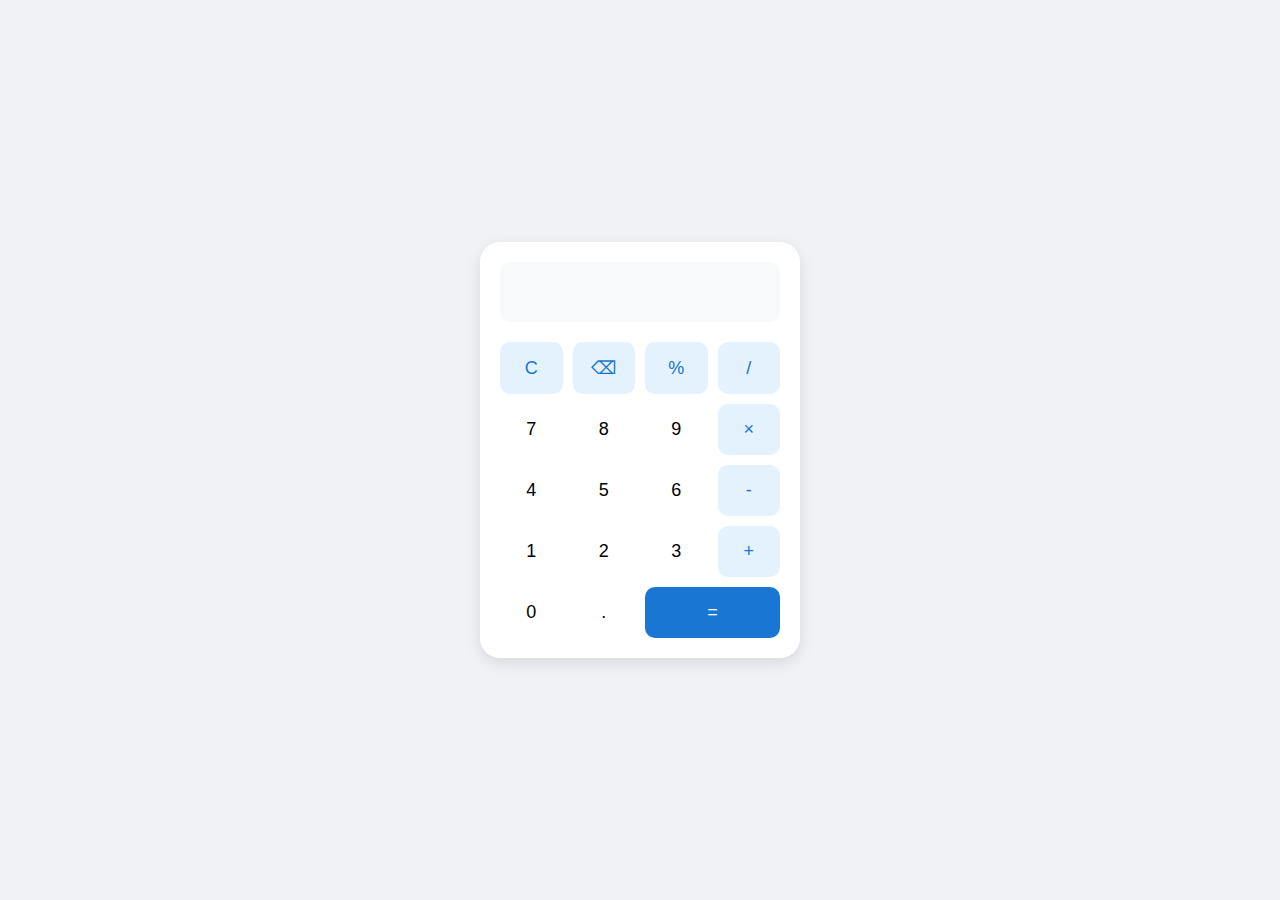
<file: Project_2/index.html>
<!DOCTYPE html>
<html lang="en">
<head>
    <meta charset="UTF-8">
    <meta name="viewport" content="width=device-width, initial-scale=1.0">
    <title>Modern Calculator</title>
    <link rel="stylesheet" href="styles.css">
</head>
<body>
    <div class="calculator">
        <div class="display">
            <input type="text" id="result" readonly>
        </div>
        <div class="buttons">
            <button class="operator" onclick="clearDisplay()">C</button>
            <button class="operator" onclick="deleteChar()">⌫</button>
            <button class="operator" onclick="appendOperator('%')">%</button>
            <button class="operator" onclick="appendOperator('/')">/</button>
            <button onclick="appendNumber('7')">7</button>
            <button onclick="appendNumber('8')">8</button>
            <button onclick="appendNumber('9')">9</button>
            <button class="operator" onclick="appendOperator('*')">×</button>
            <button onclick="appendNumber('4')">4</button>
            <button onclick="appendNumber('5')">5</button>
            <button onclick="appendNumber('6')">6</button>
            <button class="operator" onclick="appendOperator('-')">-</button>
            <button onclick="appendNumber('1')">1</button>
            <button onclick="appendNumber('2')">2</button>
            <button onclick="appendNumber('3')">3</button>
            <button class="operator" onclick="appendOperator('+')">+</button>
            <button onclick="appendNumber('0')">0</button>
            <button onclick="appendNumber('.')">.</button>
            <button class="equals" onclick="calculate()">=</button>
        </div>
    </div>
    <script src="script.js"></script>
</body>
</html>
</file>
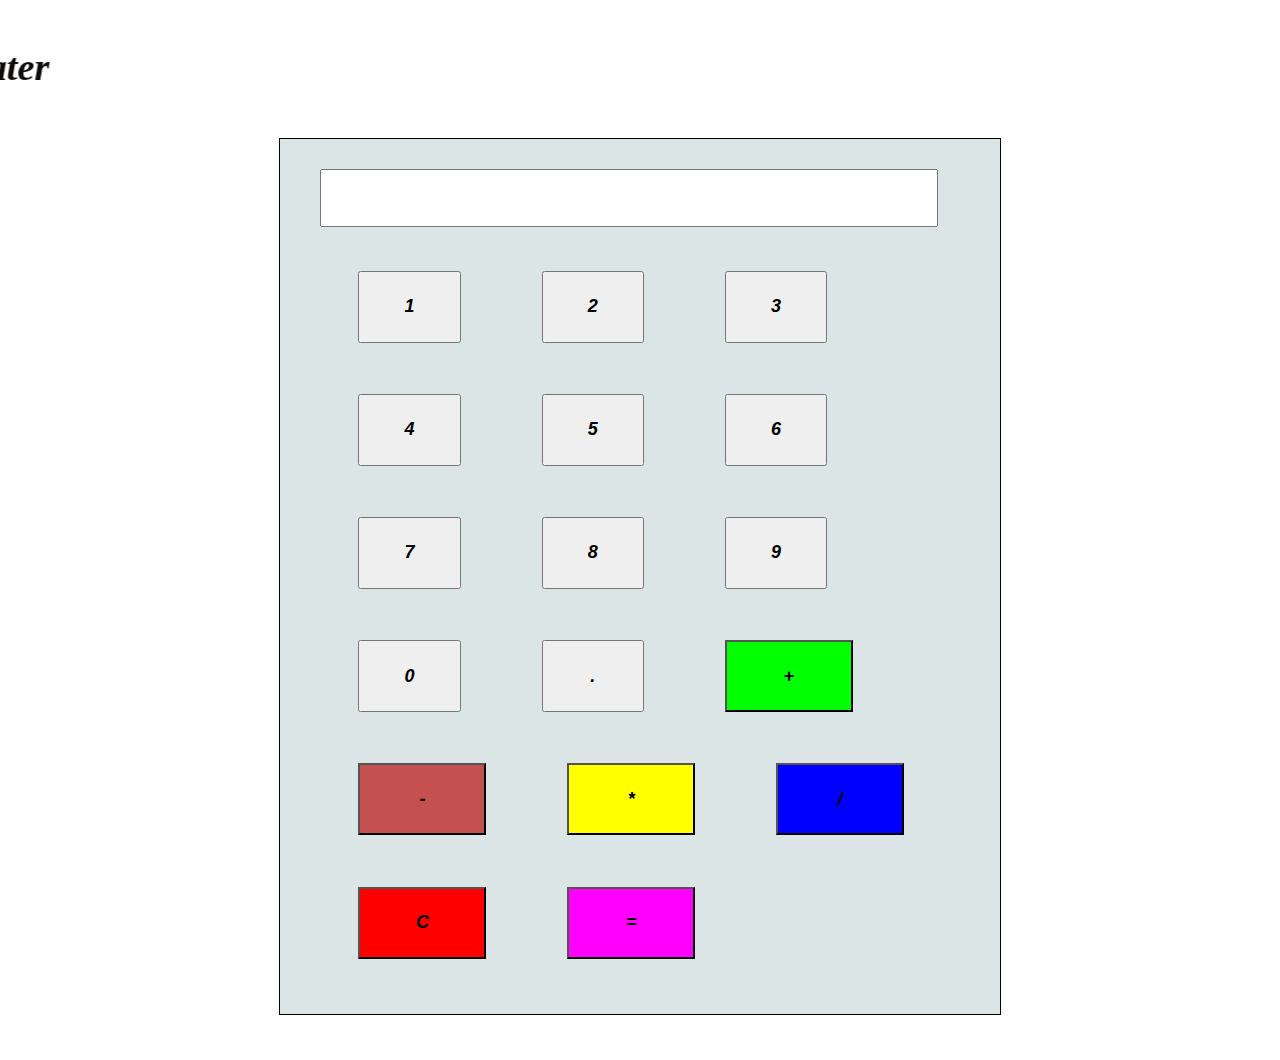
<file: Project_2/old_try/index.html>
<!DOCTYPE html>
<html lang="en">
<head>
    <meta charset="UTF-8">
    <meta name="viewport" content="width=device-width, initial-scale=1.0">
    <link rel="stylesheet" href="style.css">
    <title>Calclutaer</title>
</head>
<body>
    <marquee direction="right">Arshad Calculater</marquee>
    <div id="main">
        <div id="boders">
            <input type="text" id="display" > 
            

                <div class="b-cal">
              
                <button class="btu" onclick="A1()">1</button>
                <button class="btu" onclick="A2()" >2</button>
                <button class="btu" onclick="A3()">3</button>
                </div>

                <div class="b-cal">
                  
                
                <button class="btu" onclick="A4()">4</button>
                <button class="btu" onclick="A5()">5</button>
                <button class="btu" onclick="A6()">6</button>

                </div>
                <div class="b-cal">
                   
                    <button class="btu" onclick="A7()">7</button>
                    <button class="btu"onclick="A8()">8</button>
                    <button class="btu" onclick="A9()">9</button>
                    </div>

                    <div class="b-cal">
               
            
                       
                            <button class="btu" onclick="A0()">0</button>
                            <button class="btu" onclick="dot()">.</button>
                            <button class="btuAdd"  onclick="add()">+</button>
                       
                       </div>
    
              <div class="b-cal">
                <button class="btuS" onclick="sub()">-</button>
                <button class="btuM" onclick="mul()">*</button>
                <button class="btuD" onclick="div()">/</button>
              </div>
              

            
             

                <div class="b-cal">
                 
                    <button class="btuC" onclick="c()">C</button>
                    <button class="btuE" onclick="e()">=</button>
               
                </div>
           
        </div>         
    </div>
</body>
<script src="script.js"></script>
</html>
</file>
<file: Project_2/styles.css>
* {
    margin: 0;
    padding: 0;
    box-sizing: border-box;
    font-family: Arial, sans-serif;
}

body {
    display: flex;
    justify-content: center;
    align-items: center;
    min-height: 100vh;
    background: #f0f2f5;
}

.calculator {
    background: #fff;
    border-radius: 20px;
    box-shadow: 0 5px 15px rgba(0,0,0,0.1);
    padding: 20px;
    width: 320px;
}

.display {
    margin-bottom: 20px;
}

#result {
    width: 100%;
    height: 60px;
    border: none;
    background: #f8f9fa;
    border-radius: 10px;
    text-align: right;
    padding: 0 15px;
    font-size: 24px;
    color: #333;
}

.buttons {
    display: grid;
    grid-template-columns: repeat(4, 1fr);
    gap: 10px;
}

button {
    border: none;
    background: #fff;
    padding: 15px;
    border-radius: 10px;
    font-size: 18px;
    cursor: pointer;
    transition: all 0.3s ease;
}

button:hover {
    background: #f8f9fa;
}

button:active {
    transform: scale(0.95);
}

.operator {
    background: #e3f2fd;
    color: #1976d2;
}

.equals {
    background: #1976d2;
    color: white;
    grid-column: span 2;
}

.equals:hover {
    background: #1565c0;
}
</file>
<file: Project_2/old_try/style.css>
*{
    padding: 0px;
    margin: 0px;

}

#main{
    display: flex;
 
    justify-content: center;
    margin-top: 5vh;
    margin-bottom: 5vh;
}
#boders{
    width: 50vw;
    height: auto;
    
    background-color: rgba(206, 218, 218, 0.705);
    padding: 30px 40px;
    justify-content: center;
    border: 1px solid black 
   
 
}
#display{
    width: 48vw;
    height: 6vh;
    margin-bottom: 2vh;
    font-size: 30px;

}
.btu{
  height: 8vh;
  width: 8vw;
    font-size: large;
    font-weight: 900;
    font-style: italic;
    margin: 2vw 3vw;
}

marquee{
    font-size: 3vw;
    font-weight: 900;
    font-style: italic;
    color: rgb(15, 12, 12);
    margin-top: 5vh;
}
.btuAdd{
    height: 8vh;
    width: 10vw;
    font-size: large;
    font-weight: 900;
    font-style: italic;
    margin: 2vw 3vw;
    background-color: rgb(0, 255, 0);
}
.btuS{
    height: 8vh;
    width: 10vw;
    font-size: large;
    font-weight: 900;
    font-style: italic;
    margin: 2vw 3vw;
    background-color: rgb(197, 80, 80);
}
.btuM{
    height: 8vh;
    width: 10vw;
    font-size: large;
    font-weight: 900;
    font-style: italic;
    margin: 2vw 3vw;
    background-color: rgb(255, 255, 0);
}
.btuD{
    height: 8vh;
    width: 10vw;
    font-size: large;
    font-weight: 900;
    font-style: italic;
    margin: 2vw 3vw;
    background-color: rgb(0, 0, 255);
}
.btuC{
    height: 8vh;
    width: 10vw;
    font-size: large;
    font-weight: 900;
    font-style: italic;
    margin: 2vw 3vw;
    background-color: rgb(255, 0, 0);
}
.btuE{
    height: 8vh;
    width: 10vw;
    font-size: large;
    font-weight: 900;
    font-style: italic;
    margin: 2vw 3vw;
    background-color: rgb(255, 0, 255);
}
</file>
